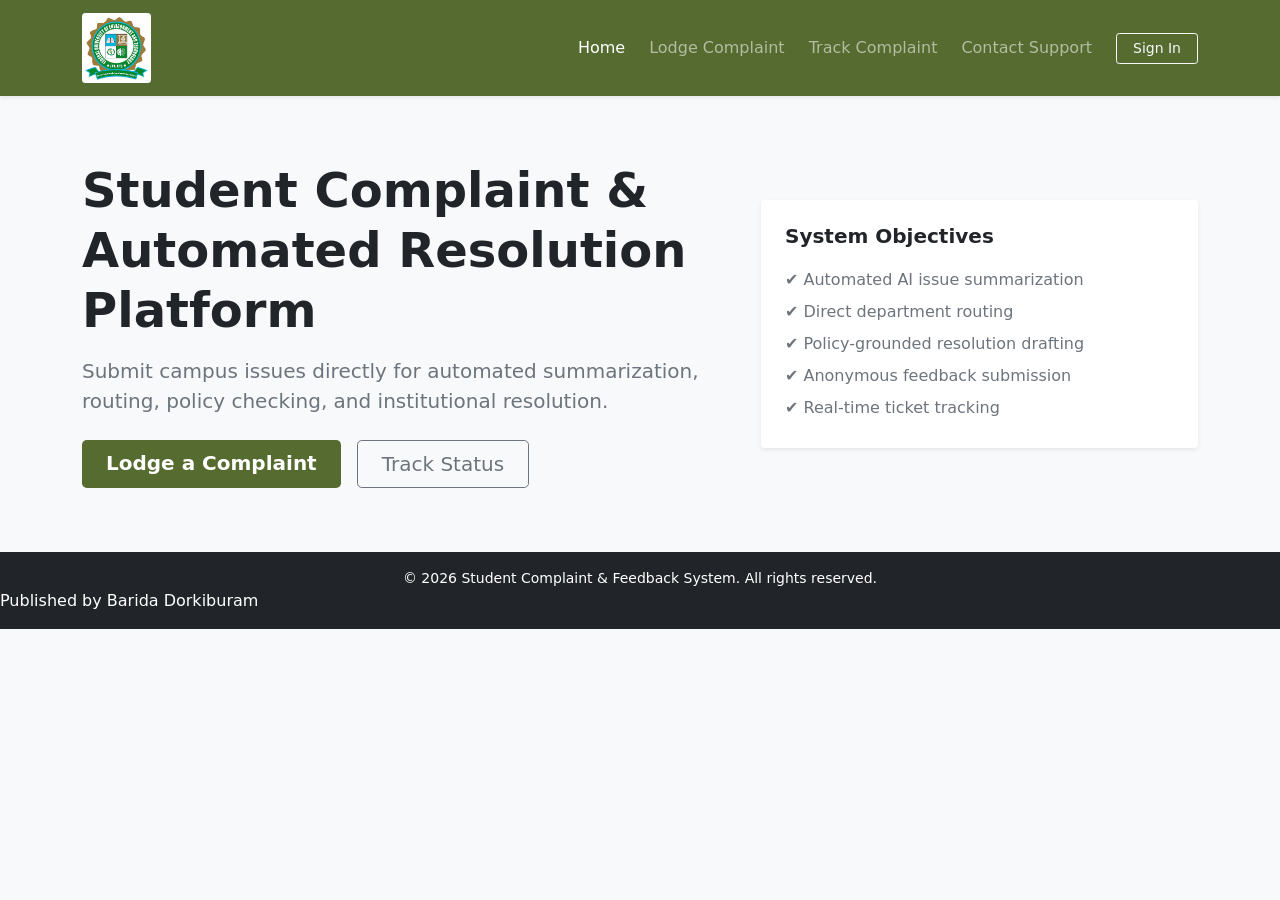
<file: index.html>
<!DOCTYPE html>
<html lang="en">
<head>
    <meta charset="UTF-8">
    <meta name="viewport" content="width=device-width, initial-scale=1.0">
    <title>Home - Student Feedback & Resolution Portal</title>
    <link href="./src/bootstrap/css/bootstrap.min.css" rel="stylesheet">
    <link rel="stylesheet" href="style.css">
</head>
<body>

    <!-- Navigation -->
    <nav class="navbar navbar-expand-lg navbar-dark bg-olive sticky-top shadow-sm">
        <div class="container">
    <a class="navbar-brand d-flex align-items-center gap-2" href="#">
                <img src="./fuet.png.jpg" alt="University Logo" onerror="this.style.display='none'">
            </a>           
             <button class="navbar-toggler" type="button" data-bs-toggle="collapse" data-bs-target="#topNavbar">
                <span class="navbar-toggler-icon"></span>
            </button>
            <div class="collapse navbar-collapse" id="topNavbar">
                <ul class="navbar-nav ms-auto mb-2 mb-lg-0 align-items-center gap-2">
                    <li class="nav-item"><a class="nav-link active" href="index.html">Home</a></li>
                    <li class="nav-item"><a class="nav-link" href="submit-complaint.html">Lodge Complaint</a></li>
                    <li class="nav-item"><a class="nav-link" href="track-complaint.html">Track Complaint</a></li>
                    <li class="nav-item"><a class="nav-link" href="contact.html">Contact Support</a></li>
                    <li class="nav-item">
                        <a class="btn btn-outline-light btn-sm px-3 ms-lg-2" href="login.html">Sign In</a>
                    </li>
                </ul>
            </div>
        </div>
    </nav>

    <!-- Hero Content -->
    <main class="container my-5">
        <div class="row align-items-center g-5 py-3">
            <div class="col-lg-7">
                <h1 class="display-5 fw-bold text-dark lh-sm mb-3">
                    Student Complaint & Automated Resolution Platform
                </h1>
                <p class="lead text-muted mb-4">
                    Submit campus issues directly for automated summarization, routing, policy checking, and institutional resolution.
                </p>
                <div class="d-grid gap-2 d-md-flex justify-content-md-start">
                    <a href="submit-complaint.html" class="btn btn-olive btn-lg px-4 me-md-2">Lodge a Complaint</a>
                    <a href="track-complaint.html" class="btn btn-outline-secondary btn-lg px-4">Track Status</a>
                </div>
            </div>
            <div class="col-lg-5">
                <div class="card border-0 shadow-sm p-4 bg-white">
                    <h5 class="fw-bold mb-3 text-olive">System Objectives</h5>
                    <ul class="list-unstyled lh-lg text-secondary mb-0">
                        <li>✔️ Automated AI issue summarization</li>
                        <li>✔️ Direct department routing</li>
                        <li>✔️ Policy-grounded resolution drafting</li>
                        <li>✔️ Anonymous feedback submission</li>
                        <li>✔️ Real-time ticket tracking</li>
                    </ul>
                </div>
            </div>
        </div>
    </main>

    <footer class="bg-dark text-white py-3 mt-auto">
        <div class="container text-center small">
            &copy; 2026 Student Complaint & Feedback System. All rights reserved.

        </div>
        <span>Published by Barida Dorkiburam
        </span>
    </footer>

    <script src="https://cdn.jsdelivr.net/npm/bootstrap@5.3.2/dist/js/bootstrap.bundle.min.js"></script>
</body>
</html>
</file>
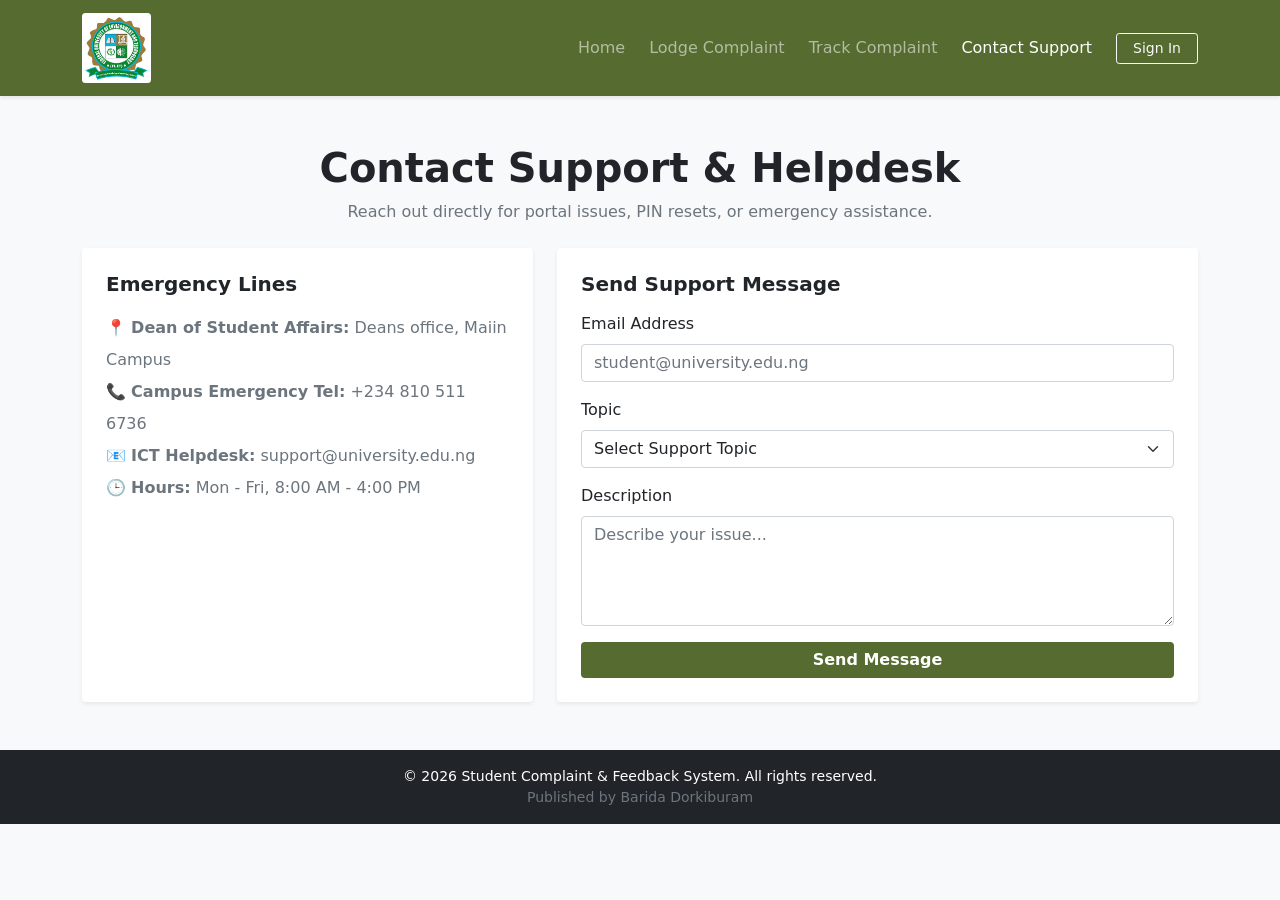
<file: contact.html>
<!DOCTYPE html>
<html lang="en">
<head>
    <meta charset="UTF-8">
    <meta name="viewport" content="width=device-width, initial-scale=1.0">
    <title>Contact Support - Student Portal</title>
    <link href="src/bootstrap/css/bootstrap.min.css" rel="stylesheet">
    <link rel="stylesheet" href="style.css">
</head>
<body>

    <!-- Navigation -->
    <nav class="navbar navbar-expand-lg navbar-dark bg-olive sticky-top shadow-sm">
        <div class="container">
    <a class="navbar-brand d-flex align-items-center gap-2" href="#">
                <img src="./fuet.png.jpg" alt="University Logo" onerror="this.style.display='none'">
            </a>           
             <button class="navbar-toggler" type="button" data-bs-toggle="collapse" data-bs-target="#topNavbar">
                <span class="navbar-toggler-icon"></span>
            </button>
            <div class="collapse navbar-collapse" id="topNavbar">
                <ul class="navbar-nav ms-auto mb-2 mb-lg-0 align-items-center gap-2">
                    <li class="nav-item"><a class="nav-link" href="index.html">Home</a></li>
                    <li class="nav-item"><a class="nav-link" href="submit-complaint.html">Lodge Complaint</a></li>
                    <li class="nav-item"><a class="nav-link" href="track-complaint.html">Track Complaint</a></li>
                    <li class="nav-item"><a class="nav-link active" href="support.html">Contact Support</a></li>
                    <li class="nav-item">
                        <a class="btn btn-outline-light btn-sm px-3 ms-lg-2" href="login.html">Sign In</a>
                    </li>
                </ul>
            </div>
        </div>
    </nav>

    <main class="container my-5">
        <div class="mb-4 text-center">
            <h1 class="fw-bold">Contact Support & Helpdesk</h1>
            <p class="text-muted">Reach out directly for portal issues, PIN resets, or emergency assistance.</p>
        </div>

        <div class="row g-4">
            <!-- Contact Info Column -->
            <div class="col-md-5">
                <div class="card border-0 shadow-sm p-4 h-100">
                    <h5 class="fw-bold mb-3 text-olive">Emergency Lines</h5>
                    <ul class="list-unstyled lh-lg text-secondary">
                        <li>📍 <strong>Dean of Student Affairs:</strong> Deans office, Maiin Campus</li>
                        <li>📞 <strong>Campus Emergency Tel:</strong> +234 810 511 6736</li>
                        <li>📧 <strong>ICT Helpdesk:</strong> support@university.edu.ng</li>
                        <li>🕒 <strong>Hours:</strong> Mon - Fri, 8:00 AM - 4:00 PM</li>
                    </ul>
                </div>
            </div>

            <!-- Direct Support Form Column -->
            <div class="col-md-7">
                <div class="card border-0 shadow-sm p-4 h-100">
                    <h5 class="fw-bold mb-3">Send Support Message</h5>
                    <form id="supportForm">
                        <div class="mb-3">
                            <label class="form-label fw-semibold">Email Address</label>
                            <input type="email" class="form-control" placeholder="student@university.edu.ng" required>
                        </div>
                        <div class="mb-3">
                            <label class="form-label fw-semibold">Topic</label>
                            <select class="form-select" required>
                                <option value="" disabled selected>Select Support Topic</option>
                                <option value="login">PIN / Matric Login Issue</option>
                                <option value="bug">Technical Web Bug</option>
                                <option value="followup">Ticket Follow-up</option>
                            </select>
                        </div>
                        <div class="mb-3">
                            <label class="form-label fw-semibold">Description</label>
                            <textarea class="form-control" rows="4" placeholder="Describe your issue..." required></textarea>
                        </div>
                        <button type="submit" class="btn btn-olive w-100">Send Message</button>
                    </form>
                </div>
            </div>
        </div>
    </main>

    <footer class="bg-dark text-white py-3 mt-auto">
        <div class="container text-center small">
            &copy; 2026 Student Complaint & Feedback System. All rights reserved.
            <br>
            <span class="text-muted">Published by Barida Dorkiburam</span>
        </div>
        
    </footer>

    <script src="src/src/bootstrap/js/bootstrap.bundle.min.js"></script>
    <script>
        document.getElementById('supportForm').addEventListener('submit', function(e) {
            e.preventDefault();
            alert('Support message sent successfully! We will get back to you shortly.');
        });
    </script>
</body>
</html>
</file>
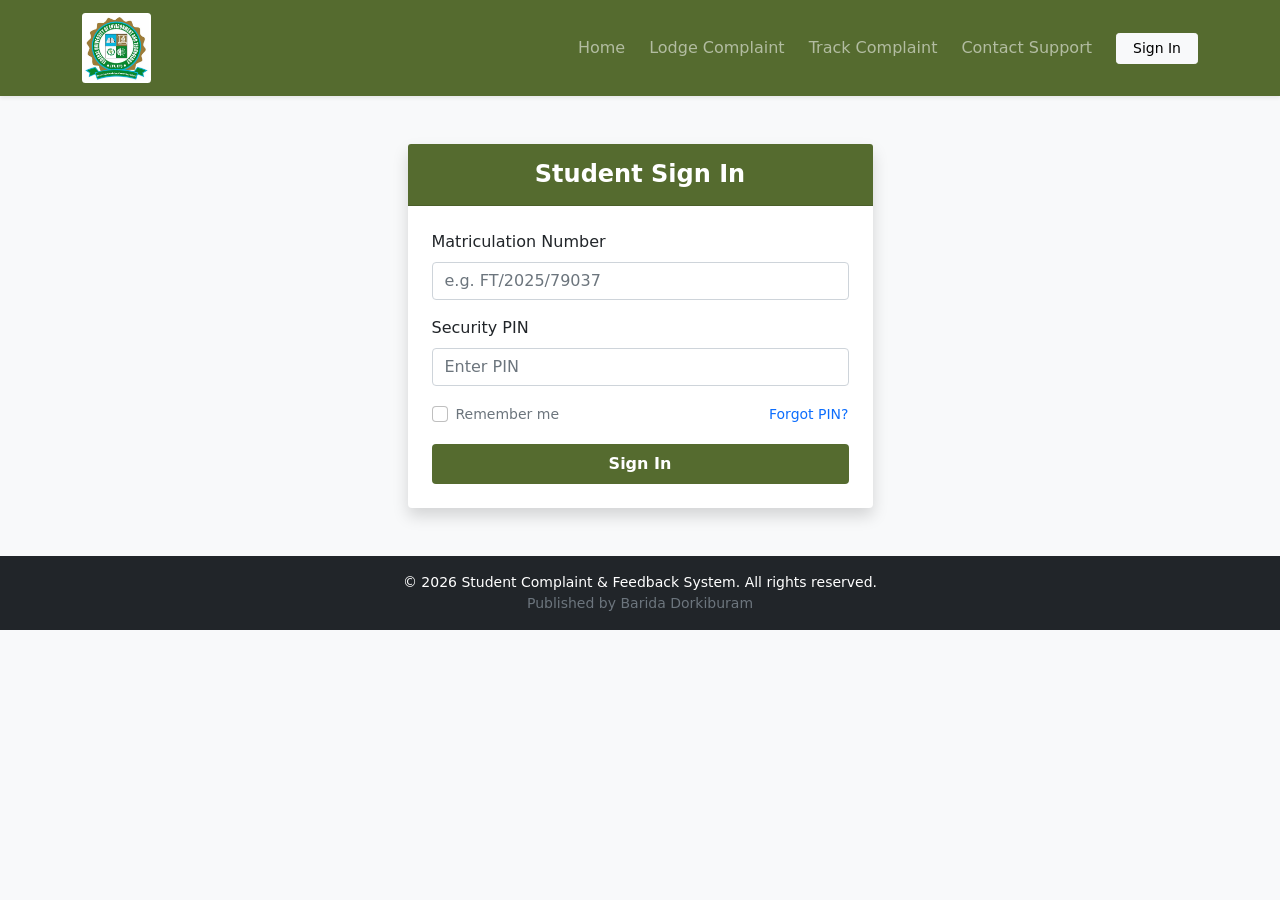
<file: login.html>
<!DOCTYPE html>
<html lang="en">
<head>
    <meta charset="UTF-8">
    <meta name="viewport" content="width=device-width, initial-scale=1.0">
    <title>Sign In - Student Portal</title>
    <link href="src/bootstrap/css/bootstrap.min.css" rel="stylesheet">
    <link rel="stylesheet" href="style.css">
</head>
<body class="bg-light">

    <!-- Navigation -->
    <nav class="navbar navbar-expand-lg navbar-dark bg-olive sticky-top shadow-sm">
        <div class="container">
          <a class="navbar-brand d-flex align-items-center gap-2" href="#">
                <img src="./fuet.png.jpg" alt="University Logo" onerror="this.style.display='none'">
            </a>
            <button class="navbar-toggler" type="button" data-bs-toggle="collapse" data-bs-target="#topNavbar">
                <span class="navbar-toggler-icon"></span>
            </button>
            <div class="collapse navbar-collapse" id="topNavbar">
                <ul class="navbar-nav ms-auto mb-2 mb-lg-0 align-items-center gap-2">
                    <li class="nav-item"><a class="nav-link" href="index.html">Home</a></li>
                    <li class="nav-item"><a class="nav-link" href="submit-complaint.html">Lodge Complaint</a></li>
                    <li class="nav-item"><a class="nav-link" href="track-complaint.html">Track Complaint</a></li>
                    <li class="nav-item"><a class="nav-link" href="contact.html">Contact Support</a></li>
                    <li class="nav-item">
                        <a class="btn btn-outline-light btn-sm px-3 ms-lg-2 active" href="login.html">Sign In</a>
                    </li>
                </ul>
            </div>
        </div>
    </nav>
    

    <!-- Dedicated Login Container -->
    <main class="container my-5 d-flex justify-content-center align-items-center">
        <div class="card border-0 shadow col-md-6 col-lg-5 p-0 col-8">
            <div class="card-header card-header-olive p-3 text-center">
                <h4 class="mb-0 fw-bold">Student Sign In</h4>
            </div>
            <div class="card-body p-4">
                <form id="loginForm">
                    <div class="mb-3">
                        <label for="matricNo" class="form-label fw-semibold">Matriculation Number</label>
                        <input type="text" class="form-control" id="matricNo" placeholder="e.g. FT/2025/79037" required>
                    </div>
                    <div class="mb-3">
                        <label for="studentPin" class="form-label fw-semibold">Security PIN</label>
                        <input type="password" class="form-control" id="studentPin" maxlength="20" placeholder="Enter PIN" required>
                    </div>
                    <div class="d-flex justify-content-between align-items-center mb-3">
                        <div class="form-check">
                            <input type="checkbox" class="form-check-input" id="rememberMe">
                            <label class="form-check-label text-muted small" for="rememberMe">Remember me</label>
                        </div>
                        <a href="support.html" class="text-decoration-none small text-olive">Forgot PIN?</a>
                    </div>
                    <button type="submit" id="loginBtn" class="btn btn-olive w-100 py-2">Sign In</button>
                </form>
            </div>
        </div>
    </main>

    <footer class="bg-dark text-white py-3 mt-auto">
        <div class="container text-center small">
            &copy; 2026 Student Complaint & Feedback System. All rights reserved.
            <br>
            <span class="text-muted">Published by Barida Dorkiburam</span>
        </div>
        
    </footer>

    <script src="src/bootstrap/js/bootstrap.bundle.min.js"></script>
    <script>
        document.getElementById('loginForm').addEventListener('submit', function(e) {
            e.preventDefault();
            const matric = document.getElementById('matricNo').value.trim();
            const pin = document.getElementById('studentPin').value.trim();
            
            if (matric && pin) {
                localStorage.setItem('userMatric', matric);
                alert(`Login Successful! Authenticated as ${matric}`);
                window.location.href = 'submit-complaint.html';
            }
        });
    </script>
</body>
</html>
</file>
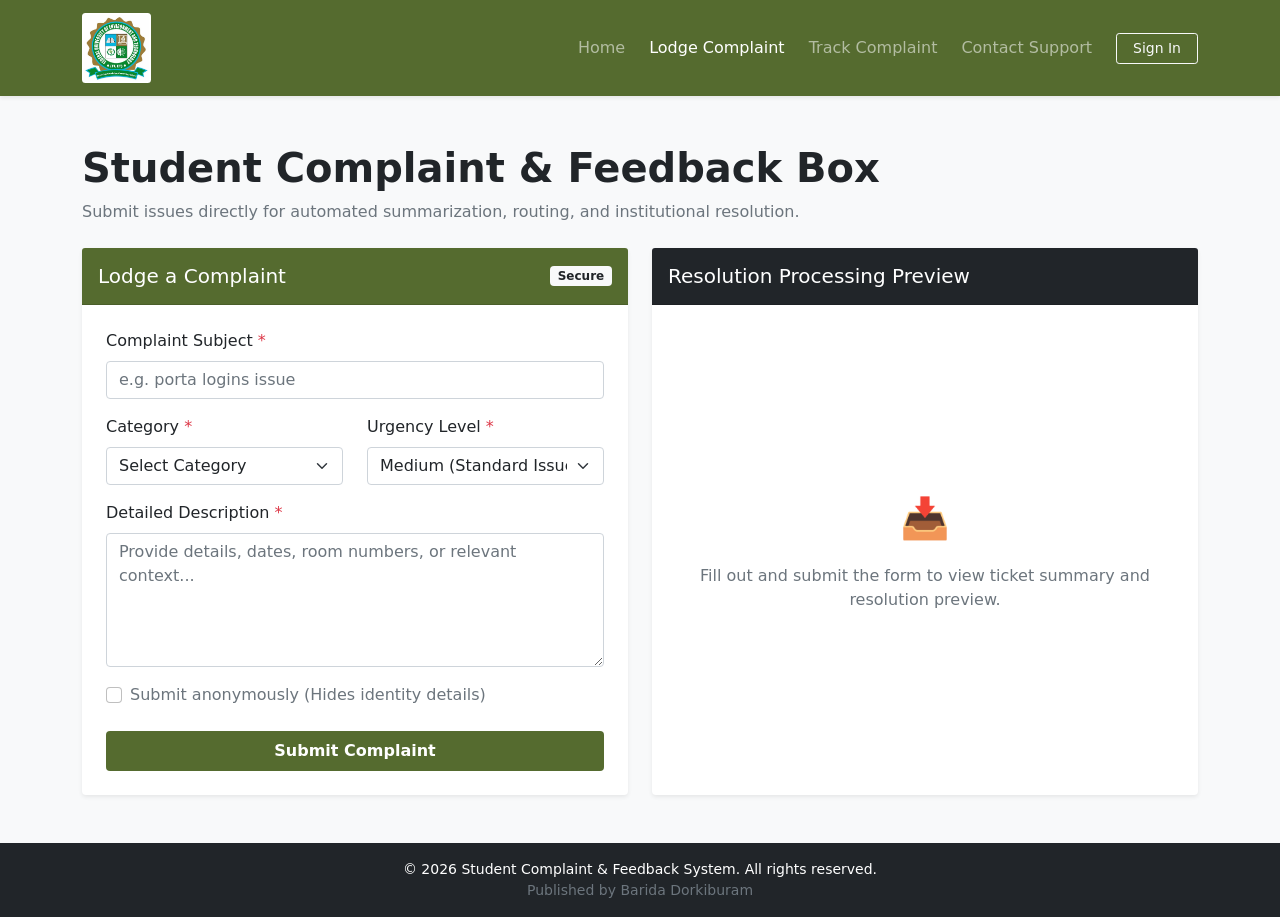
<file: submit-complaint.html>
<!DOCTYPE html>
<html lang="en">
<head>
    <meta charset="UTF-8">
    <meta name="viewport" content="width=device-width, initial-scale=1.0">
    <title>Lodge Complaint - Student Portal</title>
    <link href="src/bootstrap/css/bootstrap.min.css" rel="stylesheet">
    <link rel="stylesheet" href="style.css">
</head>
<body>

    <!-- Navigation -->
    <nav class="navbar navbar-expand-lg navbar-dark bg-olive sticky-top shadow-sm">
        <div class="container">
    <a class="navbar-brand d-flex align-items-center gap-2" href="#">
                <img src="./fuet.png.jpg" alt="University Logo" onerror="this.style.display='none'">
            </a>            <button class="navbar-toggler" type="button" data-bs-toggle="collapse" data-bs-target="#topNavbar">
                <span class="navbar-toggler-icon"></span>
            </button>
            <div class="collapse navbar-collapse" id="topNavbar">
                <ul class="navbar-nav ms-auto mb-2 mb-lg-0 align-items-center gap-2">
                    <li class="nav-item"><a class="nav-link" href="index.html">Home</a></li>
                    <li class="nav-item"><a class="nav-link active" href="submit-complaint.html">Lodge Complaint</a></li>
                    <li class="nav-item"><a class="nav-link" href="track-complaint.html">Track Complaint</a></li>
                    <li class="nav-item"><a class="nav-link" href="contact.html">Contact Support</a></li>
                    <li class="nav-item">
                        <a class="btn btn-outline-light btn-sm px-3 ms-lg-2" href="login.html">Sign In</a>
                    </li>
                </ul>
            </div>
        </div>
    </nav>

    <!-- Form Section -->
    <main class="container my-5">
        <div class="mb-4">
            <h1 class="fw-bold display-6">Student Complaint & Feedback Box</h1>
            <p class="text-muted">Submit issues directly for automated summarization, routing, and institutional resolution.</p>
        </div>

        <div class="row g-4">
            <div class="col-lg-6">
                <div class="card shadow-sm border-0 h-100">
                    <div class="card-header card-header-olive d-flex justify-content-between align-items-center py-3">
                        <h5 class="card-title mb-0 fs-5">Lodge a Complaint</h5>
                        <span class="badge bg-light text-dark">Secure</span>
                    </div>
                    <div class="card-body p-4">
                        <form id="complaintForm">
                            <div class="mb-3">
                                <label for="complaintTitle" class="form-label fw-semibold">Complaint Subject <span class="text-danger">*</span></label>
                                <input type="text" class="form-control" id="complaintTitle" placeholder="e.g. porta logins issue" required>
                            </div>

                            <div class="row mb-3">
                                <div class="col-md-6 mb-3 mb-md-0">
                                    <label for="category" class="form-label fw-semibold">Category <span class="text-danger">*</span></label>
                                    <select class="form-select" id="category" required>
                                        <option value="" disabled selected>Select Category</option>
                                        <option value="Academics">Academics & Grading</option>
                                        <option value="Facilities">Hostel & Facilities</option>
                                        <option value="IT/Portal">IT & Student Portal</option>
                                        <option value="Finance">Finance & Fees</option>
                                    </select>
                                </div>
                                <div class="col-md-6">
                                    <label for="urgency" class="form-label fw-semibold">Urgency Level <span class="text-danger">*</span></label>
                                    <select class="form-select" id="urgency" required>
                                        <option value="Low">Low (General Inquiry)</option>
                                        <option value="Medium" selected>Medium (Standard Issue)</option>
                                        <option value="High">High (Emergency)</option>
                                    </select>
                                </div>
                            </div>

                            <div class="mb-3">
                                <label for="complaintBody" class="form-label fw-semibold">Detailed Description <span class="text-danger">*</span></label>
                                <textarea class="form-control" id="complaintBody" rows="5" placeholder="Provide details, dates, room numbers, or relevant context..." required></textarea>
                            </div>

                            <div class="form-check mb-4">
                                <input class="form-check-input" type="checkbox" id="isAnonymous">
                                <label class="form-check-label text-muted" for="isAnonymous">
                                    Submit anonymously (Hides identity details)
                                </label>
                            </div>

                            <button type="submit" id="submitBtn" class="btn btn-olive w-100 py-2 fs-6">
                                Submit Complaint
                            </button>
                        </form>
                    </div>
                </div>
            </div>

            <!-- Resolution Processing Preview -->
            <div class="col-lg-6">
                <div class="card shadow-sm border-0 h-100">
                    <div class="card-header bg-dark text-white py-3">
                        <h5 class="card-title mb-0 fs-5">Resolution Processing Preview</h5>
                    </div>
                    <div class="card-body p-4 d-flex flex-column justify-content-center">
                        <div id="emptyState" class="text-center py-5 text-muted">
                            <div class="mb-3 fs-1">📥</div>
                            <p class="mb-0 fs-6">Fill out and submit the form to view ticket summary and resolution preview.</p>
                        </div>

                        <div id="ticketPreview" class="d-none">
                            <div class="d-flex justify-content-between align-items-center mb-3">
                                <span id="ticketId" class="badge bg-primary fs-6">TICKET #----</span>
                                <span id="ticketUrgency" class="badge bg-warning text-dark fs-6">Urgency</span>
                            </div>

                            <h4 id="previewTitle" class="fw-bold mb-3">---</h4>

                            <div class="d-flex gap-4 text-muted small mb-3 border-bottom pb-2">
                                <span>Category: <strong id="previewCategory">---</strong></span>
                                <span>Sender: <strong id="previewSender">---</strong></span>
                            </div>

                            <div class="summary-box mb-3">
                                <h6 class="fw-bold text-dark">AI Generated Summary</h6>
                                <p id="previewSummary" class="mb-0 text-secondary">Processing...</p>
                            </div>

                            <div class="draft-box">
                                <h6 class="fw-bold text-success">Auto-Drafted Solution</h6>
                                <p id="previewDraft" class="mb-0 text-secondary">Drafting response...</p>
                            </div>
                        </div>
                    </div>
                </div>
            </div>
        </div>
    </main>

  <footer class="bg-dark text-white py-3 mt-auto">
        <div class="container text-center small">
            &copy; 2026 Student Complaint & Feedback System. All rights reserved.
            <br>
            <span class="text-muted">Published by Barida Dorkiburam</span>
        </div>
        </footer>

    <script src="src/src/bootstrap/js/bootstrap.bundle.js"></script>
    <script>
        document.getElementById('complaintForm').addEventListener('submit', function(e) {
            e.preventDefault();

            const title = document.getElementById('complaintTitle').value;
            const category = document.getElementById('category').value;
            const urgency = document.getElementById('urgency').value;
            const body = document.getElementById('complaintBody').value;
            const isAnonymous = document.getElementById('isAnonymous').checked;

            const submitBtn = document.getElementById('submitBtn');
            submitBtn.innerHTML = `<span class="spinner-border spinner-border-sm me-2"></span> Submitting...`;
            submitBtn.disabled = true;

            setTimeout(() => {
                const ticketId = 'TKT-' + Math.floor(1000 + Math.random() * 9000);
                const sender = isAnonymous ? 'Anonymous Student' : 'Authenticated Student';

                document.getElementById('ticketId').innerText = ticketId;
                document.getElementById('previewTitle').innerText = title;
                document.getElementById('previewCategory').innerText = category;
                document.getElementById('previewSender').innerText = sender;

                const urgencyBadge = document.getElementById('ticketUrgency');
                urgencyBadge.innerText = urgency + ' Urgency';
                urgencyBadge.className = urgency === 'High' ? 'badge bg-danger fs-6' : (urgency === 'Medium' ? 'badge bg-warning text-dark fs-6' : 'badge bg-success fs-6');

                document.getElementById('previewSummary').innerText = `Issue regarding ${category}. Summary: "${body.substring(0, 90)}..."`;
                document.getElementById('previewDraft').innerText = `Thank you for reporting this issue. Ticket #${ticketId} has been logged and assigned to ${category} department.`;

                document.getElementById('emptyState').classList.add('d-none');
                document.getElementById('ticketPreview').classList.remove('d-none');

                submitBtn.innerHTML = `Submit Complaint`;
                submitBtn.disabled = false;
            }, 800);
        });
    </script>
</body>
</html>
</file>
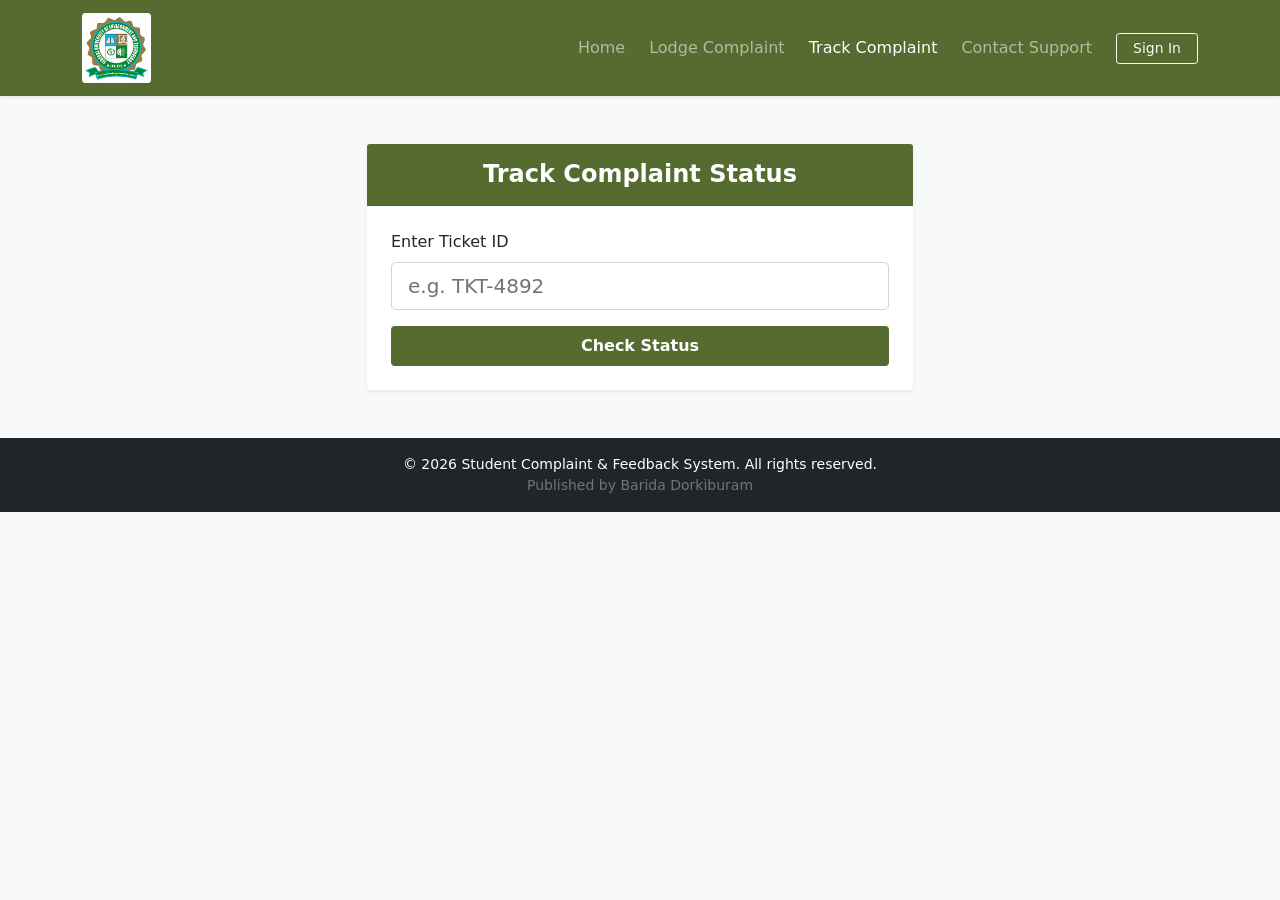
<file: track-complaint.html>
<!DOCTYPE html>
<html lang="en">
<head>
    <meta charset="UTF-8">
    <meta name="viewport" content="width=device-width, initial-scale=1.0">
    <title>Track Complaint - Student Portal</title>
    <link href="src/bootstrap/css/bootstrap.min.css" rel="stylesheet">
    <link rel="stylesheet" href="style.css">
</head>
<body>

    <!-- Navigation -->
    <nav class="navbar navbar-expand-lg navbar-dark bg-olive sticky-top shadow-sm">
        <div class="container">
    <a class="navbar-brand d-flex align-items-center gap-2" href="#">
                <img src="./fuet.png.jpg" alt="University Logo" onerror="this.style.display='none'">
            </a>           
             <button class="navbar-toggler" type="button" data-bs-toggle="collapse" data-bs-target="#topNavbar">
                <span class="navbar-toggler-icon"></span>
            </button>
            <div class="collapse navbar-collapse" id="topNavbar">
                <ul class="navbar-nav ms-auto mb-2 mb-lg-0 align-items-center gap-2">
                    <li class="nav-item"><a class="nav-link" href="index.html">Home</a></li>
                    <li class="nav-item"><a class="nav-link" href="submit-complaint.html">Lodge Complaint</a></li>
                    <li class="nav-item"><a class="nav-link active" href="track-complaint.html">Track Complaint</a></li>
                    <li class="nav-item"><a class="nav-link" href="contact.html">Contact Support</a></li>
                    <li class="nav-item">
                        <a class="btn btn-outline-light btn-sm px-3 ms-lg-2" href="login.html">Sign In</a>
                    </li>
                </ul>
            </div>
        </div>
    </nav>

    <main class="container my-5">
        <div class="row justify-content-center">
            <div class="col-md-8 col-lg-6">
                <div class="card shadow-sm border-0">
                    <div class="card-header card-header-olive py-3 text-center">
                        <h4 class="mb-0 fw-bold">Track Complaint Status</h4>
                    </div>
                    <div class="card-body p-4">
                        <form id="trackForm">
                            <div class="mb-3">
                                <label for="ticketInput" class="form-label fw-semibold">Enter Ticket ID</label>
                                <input type="text" class="form-control form-control-lg" id="ticketInput" placeholder="e.g. TKT-4892" required>
                            </div>
                            <button type="submit" class="btn btn-olive w-100 py-2">Check Status</button>
                        </form>

                        <div id="statusResult" class="mt-4 d-none p-3 border rounded bg-light">
                            <h6 class="fw-bold text-dark">Ticket Details</h6>
                            <p class="mb-1"><strong>Status:</strong> <span class="badge bg-warning text-dark">In Progress</span></p>
                            <p class="mb-1"><strong>Assigned Department:</strong> Student Affairs / Facilities</p>
                            <p class="mb-0"><strong>Estimated Resolution:</strong> 24-48 hours</p>
                        </div>
                    </div>
                </div>
            </div>
        </div>
    </main>

   <footer class="bg-dark text-white py-3 mt-auto">
        <div class="container text-center small">
            &copy; 2026 Student Complaint & Feedback System. All rights reserved.
            <br>
            <span class="text-muted">Published by Barida Dorkiburam</span>
        </div>
        </footer>
    <script src="src/src/bootstrap/js/bootstrap.bundle.min.js"></script>
    <script>
        document.getElementById('trackForm').addEventListener('submit', function(e) {
            e.preventDefault();
            document.getElementById('statusResult').classList.remove('d-none');
        });
    </script>
</body>
</html>
</file>
<file: style.css>
:root {
            --brand-olive: #556B2F;
            --brand-olive-dark: #4C5D23;
        }

        body {
            background-color: #f8f9fa;
        }

        /* Top Navigation Bar */
        .bg-olive {
            background-color: var(--brand-olive) !important;
        }

        .navbar-brand img {
            height: 70px;
            background: white;
            padding: 2px;
            border-radius: 5%;
        }

        /* Card Header Olive Styling */
        .card-header-olive {
            background-color: var(--brand-olive);
            color: white;
            font-weight: 600;
        }

        .btn-olive {
            background-color: var(--brand-olive);
            color: white;
            font-weight: 600;
            border: none;
        }

        .btn-olive:hover {
            background-color: var(--brand-olive-dark);
            color: white;
        }

        /* Output Summary Boxes */
        .summary-box {
            background-color: #f1f5f9;
            border-left: 4px solid var(--brand-olive);
            padding: 12px;
            border-radius: 4px;
        }

        .draft-box {
            background-color: #f0fdf4;
            border-left: 4px solid #10b981;
            padding: 12px;
            border-radius: 4px;
        }
</file>
